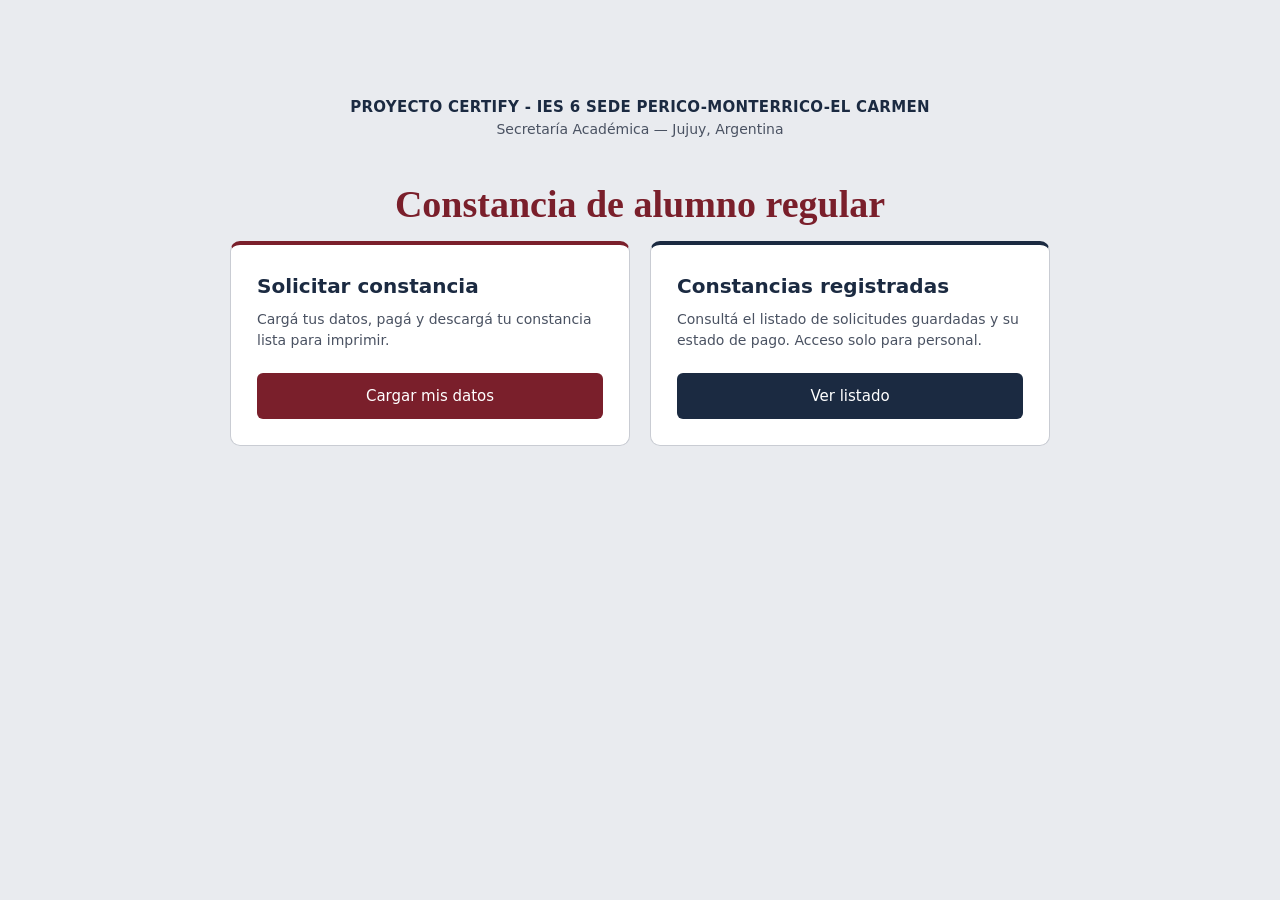
<file: inicio.html>
<!DOCTYPE html>
<html lang="es">

<head>
  <meta charset="UTF-8">
  <meta name="viewport" content="width=device-width, initial-scale=1">
  <title>Constancia de alumno regular — Inicio</title>
  <link rel="stylesheet" href="css/estilos.css">
  <style>
  </style>
</head>

<body>
  <div class="pagina">
    <main class="portada">
      <div class="inst" id="inst"></div>
      <div class="sub" id="sub"></div>
      <h1>Constancia de alumno regular</h1>
      <div class="opciones">
        <a class="opcion" href="index.html">
          <h2>Solicitar constancia</h2>
          <p>Cargá tus datos, pagá y descargá tu constancia lista para imprimir.</p>
          <span class="btn">Cargar mis datos</span>
        </a>
        <a class="opcion alt" href="lista.html">
          <h2>Constancias registradas</h2>
          <p>Consultá el listado de solicitudes guardadas y su estado de pago. Acceso solo para personal.</p>
          <span class="btn">Ver listado</span>
        </a>
      </div>
    </main>
  </div>
  <script src="config.js"></script>
  <script>
    document.getElementById("inst").textContent = CONFIG.institucion;
    document.getElementById("sub").textContent = CONFIG.subtitulo;
  </script>
</body>

</html>
</file>
<file: css/estilos.css>
:root {
  --ink: #1b2a41;
  --paper: #fbfaf6;
  --line: #c9ccd3;
  --accent: #7a1f2b;
  --ok: #1f6f4a;
  --bg: #e9ebef
}

* {
  box-sizing: border-box
}

body {
  margin: 0;
  background: var(--bg);
  color: var(--ink);
  font-family: system-ui, Arial, sans-serif;
  line-height: 1.5
}

.pagina {
  max-width: 1100px;
  margin: 0 auto;
  padding: 24px
}

.cabecera-app {
  display: flex;
  align-items: center;
  justify-content: space-between;
  gap: 12px;
  margin-bottom: 18px;
  flex-wrap: wrap
}

.cabecera-app h1 {
  margin: 0;
  font-size: 20px
}

.pasos {
  display: flex;
  gap: 8px;
  font-size: 13px
}

.pasos span {
  padding: 4px 12px;
  border-radius: 99px;
  background: #fff;
  border: 1px solid var(--line)
}

.pasos .activo {
  background: var(--accent);
  color: #fff;
  border-color: var(--accent)
}

.panel {
  background: #fff;
  border: 1px solid var(--line);
  border-radius: 10px;
  padding: 22px
}

.panel h2 {
  margin: 0 0 14px;
  font-size: 18px
}

.form {
  max-width: 520px;
  margin: 0 auto
}

label {
  display: block;
  font-size: 13px;
  margin: 12px 0 4px;
  font-weight: 600
}

input {
  width: 100%;
  padding: 10px;
  border: 1px solid var(--line);
  border-radius: 6px;
  font-size: 15px
}

input:focus,
button:focus-visible,
a.btn:focus-visible {
  outline: 2px solid var(--accent);
  outline-offset: 1px
}

select {
  width: 100%;
  padding: 10px;
  border: 1px solid var(--line);
  border-radius: 6px;
  font-size: 15px
}

option {
  width: 100%;
  padding: 10px;
  border: 1px solid var(--line);
  border-radius: 6px;
  font-size: 15px
}

option:focus,
button:focus-visible,
a.btn:focus-visible {
  outline: 2px solid var(--accent);
  outline-offset: 1px
}

.btn {
  display: block;
  width: 100%;
  margin-top: 16px;
  padding: 12px;
  border: 0;
  border-radius: 6px;
  background: var(--accent);
  color: #fff;
  font-size: 15px;
  cursor: pointer;
  text-align: center;
  text-decoration: none
}

.btn.sec {
  background: #fff;
  color: var(--ink);
  border: 1px solid var(--ink)
}

.err {
  color: #b00020;
  font-size: 13px;
  margin-top: 10px;
  min-height: 18px
}

.hint {
  font-size: 12px;
  color: #5b6270
}

.dos-col {
  display: grid;
  grid-template-columns: 340px 1fr;
  gap: 24px;
  align-items: start
}

@media (max-width:860px) {
  .dos-col {
    grid-template-columns: 1fr
  }
}

.pago {
  text-align: center
}

.pago .monto {
  font-size: 28px;
  font-weight: 700
}

.pago .alias {
  font-family: ui-monospace, Consolas, monospace;
  background: #f1f2f5;
  padding: 6px 10px;
  border-radius: 6px;
  display: inline-block;
  margin: 6px 0
}

#qr {
  display: flex;
  justify-content: center;
  margin: 12px 0
}

#qr canvas,
#qr img {
  max-width: 100%;
  height: auto;
  width: 200px
}

/* Certificado */
.hoja {
  background: var(--paper);
  border: 1px solid var(--line);
  padding: 56px 64px;
  position: relative;
  box-shadow: 0 2px 12px rgba(0, 0, 0, .08);
  font-family: Georgia, "Times New Roman", serif
}

.hoja::before {
  content: "";
  position: absolute;
  inset: 14px;
  border: 2px double var(--accent);
  pointer-events: none
}

.cabecera {
  text-align: center;
  margin-bottom: 36px
}

.inst {
  font-size: 20px;
  font-weight: 700;
  letter-spacing: .5px
}

.sub {
  font-size: 14px;
  color: #4a5262
}

.titulo-cert {
  text-align: center;
  font-size: 30px;
  margin: 40px 0 32px;
  color: var(--accent)
}

.texto {
  font-size: 18px;
  text-align: justify;
  text-indent: 2em
}

.texto.sin-sangria {
  text-indent: 0
}

.texto b {
  border-bottom: 1px solid var(--ink);
  padding: 0 4px
}

.pie {
  margin-top: 90px;
  display: flex;
  justify-content: space-between;
  align-items: flex-end;
  gap: 16px
}

.firma {
  text-align: center;
  width: 200px;
  font-size: 14px
}

.espacio {
  height: 60px;
  display: flex;
  align-items: flex-end;
  justify-content: center;
  margin-bottom: 4px;
  border-bottom: 1px solid var(--ink)
}

.espacio img {
  max-height: 60px;
  max-width: 100%
}

.sello {
  width: 110px;
  height: 110px;
  border: 2px dashed var(--line);
  border-radius: 50%;
  display: grid;
  place-items: center;
  font-size: 12px;
  color: #8a909c;
  text-align: center
}

.pagado {
  position: absolute;
  bottom: 150px;
  left: 50%;
  border: 3px solid var(--ok);
  color: var(--ok);
  padding: 4px 14px;
  transform: translateX(-50%) rotate(-6deg);
  font: 700 18px system-ui;
  border-radius: 6px
}

@media (max-width:700px) {
  .hoja {
    padding: 40px 28px
  }

  .pie {
    flex-wrap: wrap;
    justify-content: center
  }
}

/* Barra de la vista de impresión */
.barra {
  display: flex;
  gap: 12px;
  max-width: 794px;
  margin: 0 auto 16px
}

.barra .btn {
  margin: 0
}

@media print {
  body {
    background: #fff
  }

  .no-imprimir {
    display: none !important
  }

  .pagina {
    padding: 0;
    max-width: none
  }

  .hoja {
    box-shadow: none;
    border: 0;
    padding: 40px 50px
  }

  @page {
    size: A4;
    margin: 12mm
  }
}



/*INICIO*/
.portada {
  max-width: 820px;
  margin: 8vh auto 0;
  text-align: center
}

.portada h1 {
  font-family: Georgia, "Times New Roman", serif;
  font-size: clamp(26px, 5vw, 38px);
  margin: 0 0 8px;
  color: var(--accent)
}

.portada .inst {
  font-size: 15px;
  font-weight: 600;
  letter-spacing: .3px
}

.portada .sub {
  color: #4a5262;
  font-size: 14px;
  margin-bottom: 36px
}

.opciones {
  display: grid;
  grid-template-columns: 1fr 1fr;
  gap: 20px;
  text-align: left
}

@media (max-width:700px) {
  .opciones {
    grid-template-columns: 1fr
  }
}

.opcion {
  display: flex;
  flex-direction: column;
  background: #fff;
  border: 1px solid var(--line);
  border-radius: 10px;
  padding: 26px;
  text-decoration: none;
  color: var(--ink);
  border-top: 4px solid var(--accent);
  transition: box-shadow .15s, transform .15s
}

.opcion:hover {
  box-shadow: 0 6px 20px rgba(0, 0, 0, .1);
  transform: translateY(-2px)
}

.opcion:focus-visible {
  outline: 2px solid var(--accent);
  outline-offset: 2px
}

.opcion.alt {
  border-top-color: var(--ink)
}

.opcion h2 {
  margin: 0 0 8px;
  font-size: 20px
}

.opcion p {
  margin: 0 0 22px;
  font-size: 14px;
  color: #4a5262;
  flex: 1
}

.opcion .btn {
  margin: 0;
  pointer-events: none
}

.opcion.alt .btn {
  background: var(--ink)
}

@media (prefers-reduced-motion:reduce) {
  .opcion {
    transition: none
  }

  .opcion:hover {
    transform: none
  }
}




/* lista */
.acciones {
  display: flex;
  gap: 8px;
  flex-wrap: wrap;
  align-items: center
}

.acciones .btn {
  width: auto;
  margin: 0;
  padding: 8px 16px;
  font-size: 14px
}

.resumen {
  display: flex;
  gap: 12px;
  flex-wrap: wrap;
  margin-bottom: 16px
}

.dato {
  background: #fff;
  border: 1px solid var(--line);
  border-radius: 10px;
  padding: 12px 18px;
  min-width: 130px
}

.dato b {
  display: block;
  font-size: 24px
}

.dato span {
  font-size: 13px;
  color: #5b6270
}

.dato.ok b {
  color: var(--ok)
}

.filtros {
  display: grid;
  grid-template-columns: 1fr 200px;
  gap: 12px;
  margin-bottom: 14px
}

@media (max-width:600px) {
  .filtros {
    grid-template-columns: 1fr
  }
}

.filtros label {
  margin: 0 0 4px
}

.tabla-wrap {
  overflow-x: auto;
  background: #fff;
  border: 1px solid var(--line);
  border-radius: 10px
}

table {
  width: 100%;
  border-collapse: collapse;
  font-size: 14px;
  min-width: 760px
}

th,
td {
  text-align: left;
  padding: 10px 14px;
  border-bottom: 1px solid var(--line);
  vertical-align: top
}

th {
  background: #f1f2f5;
  font-size: 13px;
  white-space: nowrap
}

tbody tr:last-child td {
  border-bottom: 0
}

tbody tr:hover {
  background: #f8f9fb
}

.estado {
  display: inline-block;
  padding: 2px 10px;
  border-radius: 99px;
  font-size: 12px;
  font-weight: 600;
  white-space: nowrap
}

.estado.si {
  background: #e3f3ea;
  color: var(--ok)
}

.estado.no {
  background: #fbeaec;
  color: var(--accent)
}

.vacio {
  padding: 32px;
  text-align: center;
  color: #5b6270
}

.login {
  max-width: 420px
}

.ok-msg {
  color: var(--ok);
  font-size: 13px
}

[hidden] {
  display: none !important
}
</file>
